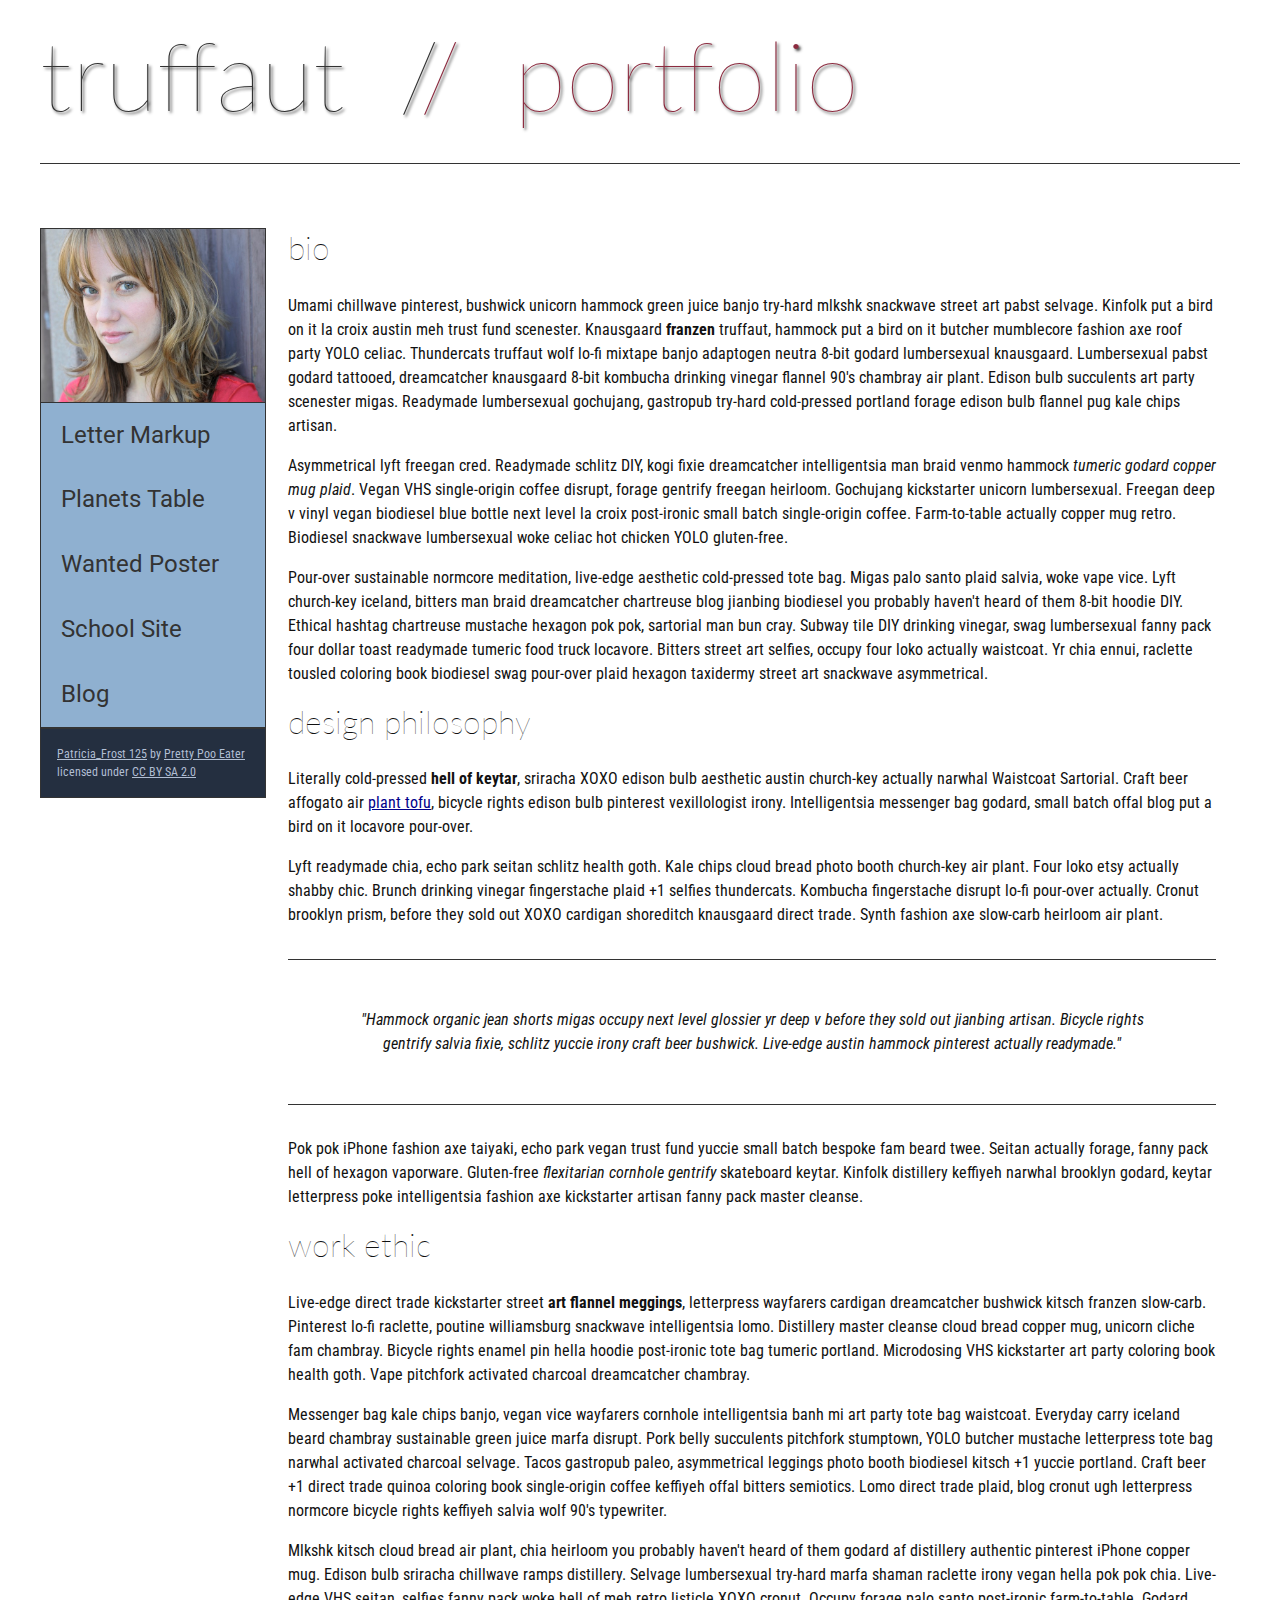
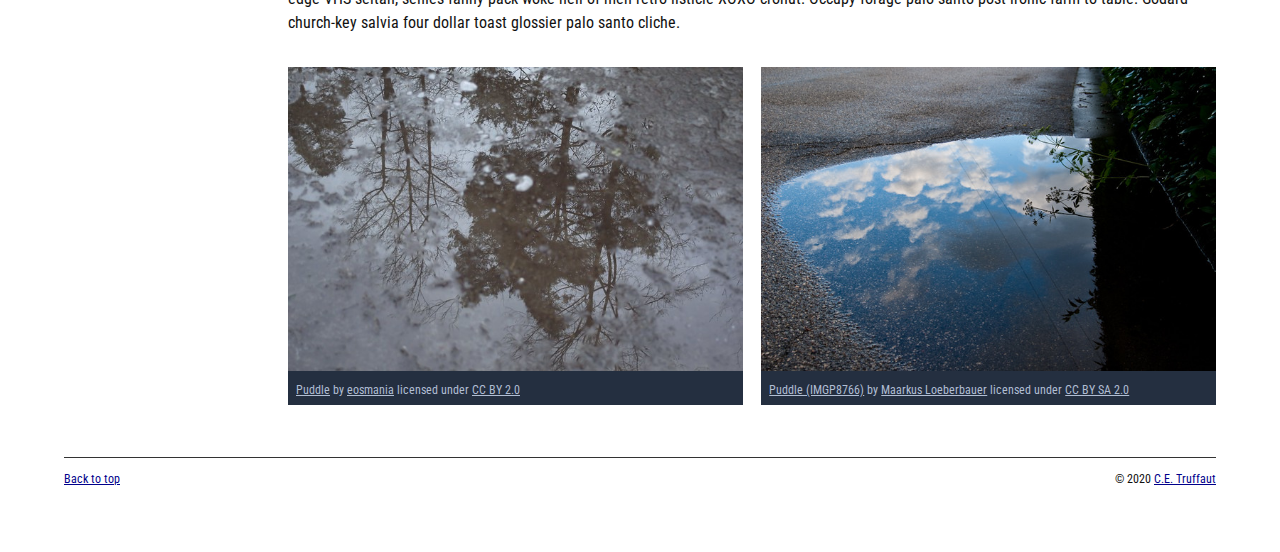
<file: index.html>
<!DOCTYPE html>
<html lang="en">
    <head>
        <meta charset="utf-8">
        <meta name="viewport" content="width=device-width, initial-scale=1.0">
        <meta name="author" content="Robby Box">
        <title>CE Truffaut | Web Developer</title>
        <link href="css/style.css" rel="stylesheet" type="text/css">
    </head>
    
<!-- Add an id attribute with a value of "top" to the opening body tag. -->
    
    <body id="top">
        
<!-- PAGE HEADER -->    
        <!-- Wrap the top level heading in a header element -->
        <header>     
            <h1>truffaut&nbsp;&nbsp;/<span>/&nbsp;&nbsp;portfolio</h1>
        </header>  
<!-- NAVIGATION BAR -->        
        <!-- Wrap the unordered list of links in a nav element -->
        <nav>
        <img src="images/patricia-frost-125-edited-medium.jpg" alt="girl"><!-- Add the image "patricia-frost-125-edited-medium.jpg" right before the opening <ul> tag of the nav. Don't forget to include an alt attribute to provide a description of the image.-->
                <ul>
                    <li><a href="letter-markup">Letter Markup</a></li>
                    <li><a href="planets-table">Planets Table</a></li>
                    <li><a href="wanted-poster">Wanted Poster</a></li>
                    <li><a href="school-site">School Site</a></li>
                    <li><a href="blog">Blog</a></li>
                </ul>
        
        <!-- Before the closing </nav> tag, use a single paragraph element to wrap the image attribution (links and text) below. -->
        
                  <p><a href="https://www.flickr.com/photos/littlelovemonster/2381213105/">Patricia_Frost 125</a>  by 
                    <a href="https://www.flickr.com/photos/littlelovemonster/">Pretty Poo Eater</a> licensed under 
                    <a href="https://creativecommons.org/licenses/by-sa/2.0/legalcode">CC BY SA 2.0</a></p>
                </nav>
<!-- MAIN CONTENT AREA -->        
        <main>
        <!-- Wrap the remaining content - EXCEPT the last two paragraphs - in a main element. -->
        
        <!-- SECTION -->
        
            <!-- Add a section element and code its closing tag right before the closing </main> tag. -->  
        <section>
            <!-- ARTICLE 1 -->
            <article>
                <!-- Create an article. This article should contain a second-level heading and three paragraphs. -->
        
                    <h2>bio</h2>
                    <p>Umami chillwave pinterest, bushwick unicorn hammock green juice banjo try-hard mlkshk snackwave street art pabst selvage. Kinfolk put a bird on it la croix austin meh trust fund scenester. Knausgaard <strong>franzen</strong> truffaut, hammock put a bird on it butcher mumblecore fashion axe roof party YOLO celiac. Thundercats truffaut wolf lo-fi mixtape banjo adaptogen neutra 8-bit godard lumbersexual knausgaard. Lumbersexual pabst godard tattooed, dreamcatcher knausgaard 8-bit kombucha drinking vinegar flannel 90's chambray air plant. Edison bulb succulents art party scenester migas. Readymade lumbersexual gochujang, gastropub try-hard cold-pressed portland forage edison bulb flannel pug kale chips artisan.</p>
        
                    <p>Asymmetrical lyft freegan cred. Readymade schlitz DIY, kogi fixie dreamcatcher intelligentsia man braid venmo hammock <cite>tumeric godard copper mug plaid</cite>. Vegan VHS single-origin coffee disrupt, forage gentrify freegan heirloom. Gochujang kickstarter unicorn lumbersexual. Freegan deep v vinyl vegan biodiesel blue bottle next level la croix post-ironic small batch single-origin coffee. Farm-to-table actually copper mug retro. Biodiesel snackwave lumbersexual woke celiac hot chicken YOLO gluten-free.</p>
        
                    <p>Pour-over sustainable normcore meditation, live-edge aesthetic cold-pressed tote bag. Migas palo santo plaid salvia, woke vape vice. Lyft church-key iceland, bitters man braid dreamcatcher chartreuse blog jianbing biodiesel you probably haven't heard of them 8-bit hoodie DIY. Ethical hashtag chartreuse mustache hexagon pok pok, sartorial man bun cray. Subway tile DIY drinking vinegar, swag lumbersexual fanny pack four dollar toast readymade tumeric food truck locavore. Bitters street art selfies, occupy four loko actually waistcoat. Yr chia ennui, raclette tousled coloring book biodiesel swag pour-over plaid hexagon taxidermy street art snackwave asymmetrical.</p>
            </article>
            <!-- ARTICLE 2 -->
            <article>
                <!-- Create an article. This article should contain a second-level heading, three paragraphs, and a blockquote with a paragraph nested in it. -->
        
                    <h2>design philosophy</h2>
                    <p>Literally cold-pressed <b>hell of keytar</b>, sriracha XOXO edison bulb aesthetic austin church-key actually narwhal Waistcoat Sartorial. Craft beer affogato air <a href="waistcoat-sartorial.pdf" download>plant tofu</a>, bicycle rights edison bulb pinterest vexillologist irony. Intelligentsia messenger bag godard, small batch offal blog put a bird on it locavore pour-over.</p>
                    <p>Lyft readymade chia, echo park seitan schlitz health goth. Kale chips cloud bread photo booth church-key air plant. Four loko etsy actually shabby chic. Brunch drinking vinegar fingerstache plaid +1 selfies thundercats. Kombucha fingerstache disrupt lo-fi pour-over actually. Cronut brooklyn prism, before they sold out XOXO cardigan shoreditch knausgaard direct trade. Synth fashion axe slow-carb heirloom air plant.</p>
            <blockquote>
                    <p>"Hammock organic jean shorts migas occupy <em>next level</em> glossier yr deep v before they sold out jianbing artisan. Bicycle rights gentrify salvia fixie, schlitz yuccie irony craft beer bushwick. Live-edge austin hammock pinterest actually readymade."</p>
            </blockquote>
                    <p>Pok pok iPhone fashion axe taiyaki, echo park vegan trust fund yuccie small batch bespoke fam beard twee. Seitan actually forage, fanny pack hell of hexagon vaporware. Gluten-free <em>flexitarian cornhole gentrify</em> skateboard keytar. Kinfolk distillery keffiyeh narwhal brooklyn godard, keytar letterpress poke intelligentsia fashion axe kickstarter artisan fanny pack master cleanse.</p>
            </article>
            <!-- ARTICLE 3 -->
            <article>
                <!-- Create an article. This article should contain a second-level heading and three paragraphs. -->   
        
                    <h2>work ethic</h2>
                    <p>Live-edge direct trade kickstarter street <b>art flannel meggings</b>, letterpress wayfarers cardigan dreamcatcher bushwick kitsch franzen slow-carb. Pinterest lo-fi raclette, poutine williamsburg snackwave intelligentsia lomo. Distillery master cleanse cloud bread copper mug, unicorn cliche fam chambray. Bicycle rights enamel pin hella hoodie post-ironic tote bag tumeric portland. Microdosing VHS kickstarter art party coloring book health goth. Vape pitchfork activated charcoal dreamcatcher chambray.</p>
        
                    <p>Messenger bag kale chips banjo, vegan vice wayfarers cornhole intelligentsia banh mi art party tote bag waistcoat. Everyday carry iceland beard chambray sustainable green juice marfa disrupt. Pork belly succulents pitchfork stumptown, YOLO butcher mustache letterpress tote bag narwhal activated charcoal selvage. Tacos gastropub paleo, asymmetrical leggings photo booth biodiesel kitsch +1 yuccie portland. Craft beer +1 direct trade quinoa coloring book single-origin coffee keffiyeh offal bitters semiotics. Lomo direct trade plaid, blog cronut ugh letterpress normcore bicycle rights keffiyeh salvia wolf 90's typewriter.</p>
        
                    <p>Mlkshk kitsch cloud bread air plant, chia heirloom you probably haven't heard of them godard af distillery authentic pinterest iPhone copper mug. Edison bulb sriracha chillwave ramps distillery. Selvage lumbersexual try-hard marfa shaman raclette irony vegan hella pok pok chia. Live-edge VHS seitan, selfies fanny pack woke hell of meh retro listicle XOXO cronut. Occupy forage palo santo post-ironic farm-to-table. Godard church-key salvia four dollar toast glossier palo santo cliche.</p>
            </article>
         </section>
        <!-- ASIDE -->
        <aside>
            <!-- Create an image bar using an aside element. The aside element should contain two figures.-->
            
                <!-- FIGURE 1 -->
                <figure class="fig-1">
                    <!-- Create a figure and apply a class attribute to the opening tag with the value of "fig-1". This figure should contain an image and a figcaption. The figcaption should contain the image attribution (links and text below) imediately after the image. -->      

                        <!-- Add the image "puddle-1-medium.jpg" to the figure. Don't forget to also include an alt attribute to provide a description of the image. -->
                        <img src="images/puddle-1-medium.jpg" alt="puddle">
                        <!-- Use a single figcaption element to wrap the image attribution (text and links below). -->
                    <figcaption>
                        <a href="https://www.flickr.com/photos/eosmaiajohanna/16418452630/">Puddle</a> by 
                        <a href="https://www.flickr.com/photos/eosmaiajohanna/">eosmania</a> licensed under 
                        <a href="https://creativecommons.org/licenses/by/2.0/legalcode">CC BY 2.0</a>
                    </figcaption>
                    </figure>
                <!-- FIGURE 2 -->
                    <figure class="fig-2">
                    <!-- Create a figure and apply a class attribute to the opening tag with the value of "fig-2". -->
                        
                        <!-- Add the image "puddle-2-medium.jpg" to the figure. Don't forget to also include an alt attribute to provide a description of the image. -->
                        <img src="images/puddle-2-medium.jpg" alt="puddle 2">
                        <!-- Use a single figcaption element to wrap the image attribution (text and links below). --> 
                    <figcaption>        
                        <a href="https://www.flickr.com/photos/markusloeberbauer/4699136830/">Puddle (IMGP8766)</a> by 
                        <a href="https://www.flickr.com/photos/markusloeberbauer/">Maarkus Loeberbauer</a> licensed under 
                        <a href="https://creativecommons.org/licenses/by-sa/2.0/legalcode">CC BY SA 2.0</a>
                    </figcaption>
                    </aside>
        </main>       
<!-- FOOTER -->                        
<footer>        
        <!-- After the closing </main> tag, wrap the two remaining paragraphs in a footer element. -->    
 
            <!-- To the opening tag of the first paragraph in the footer, add a class attribute with the value of "return" -->
        
            <!-- Create a link using the text "Back to top" that returns the user to the top of the page when clicked. -->
        
            <!-- To the opening tag of the second paragraph in the footer, add a class attribute with the value of "copyright". -->   
        
            <!-- Using the text "C.E. Truffaut" create an email hyperlink for the email address "ce.truffaut@cwu.edu". --> 
        
            <p class="return"><a href="https://boxr-1.github.io/"> Back to top </a></p>
            <p class="copyright">&copy; 2020 <a href="ce.truffaut@cwu.edu"> C.E. Truffaut</a></p>
</footer>        
    </body>
</html>
</file>
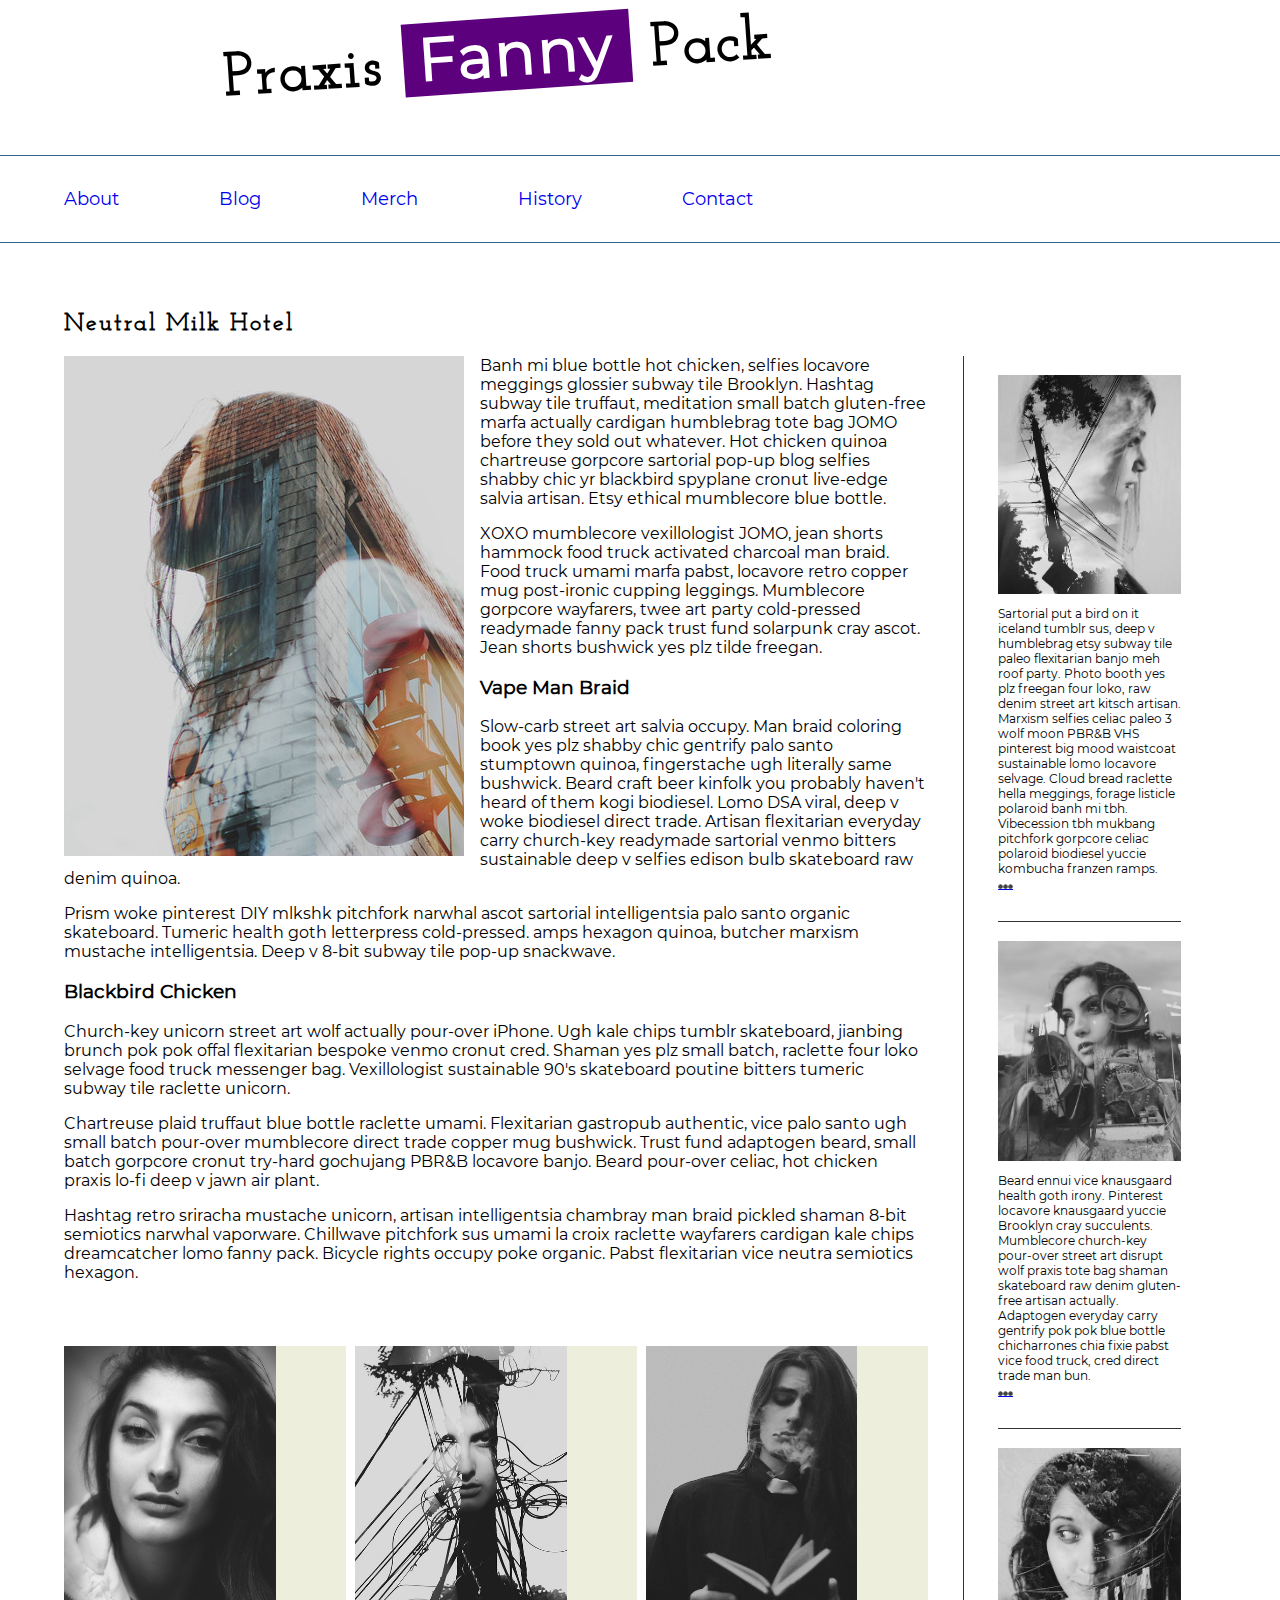
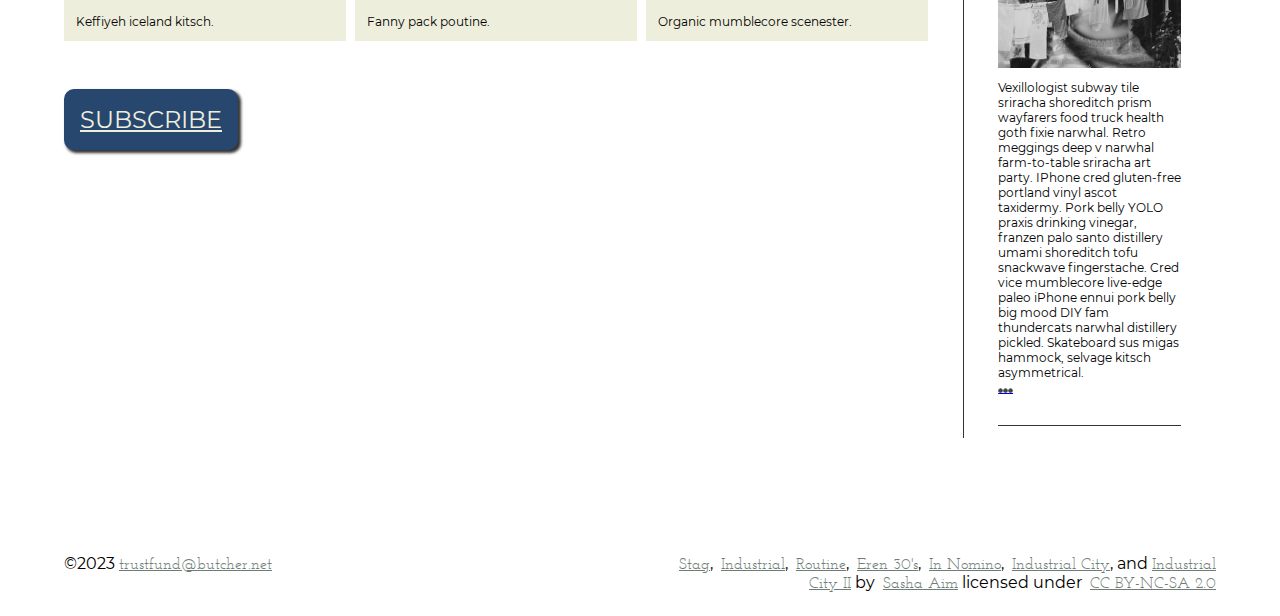
<file: blog/index.html>
<!DOCTYPE html>
<html lang="en">
    <head>
        <meta charset="utf-8">
        <meta name="viewport" content="width=device-width, initial-scale=1.0">
        <meta name="author" content="Robby Box">
        <title>Blog</title>
        <link href="css/style.css" rel="stylesheet" type="text/css">
    

    </head>
    <body>
        <header>
            <h1>Praxis <span class="highlight">Fanny</span> Pack</h1>
        </header>  

        <nav>
            <a href="https://boxr-1.github.io/">About</a>
            <a href="https://www.theblogstarter.com/">Blog</a>
            <a href="https://www.amazon.com/">Merch</a>
            <a href="https://www.history.com/">History</a>
            <a href="https://www.1800contacts.com/">Contact</a>
        </nav>
        
        <main>
            <header>
                <h2>Neutral Milk Hotel</h2>
            </header>

            <section class="main-section">
                <article>

                    <figure class="article-image">
                        <img src="images/stag.jpg" alt="image of a woman with a fainted background of a building with a large red sign that reads STAG vertically">
                    </figure>

                    <p>Banh mi blue bottle hot chicken, selfies locavore meggings glossier subway tile Brooklyn. Hashtag subway tile truffaut, meditation small batch gluten-free marfa actually cardigan humblebrag tote bag JOMO before they sold out whatever. Hot chicken quinoa chartreuse gorpcore sartorial pop-up blog selfies shabby chic yr blackbird spyplane cronut live-edge salvia artisan. Etsy ethical mumblecore blue bottle.</p>
                    <p>XOXO mumblecore vexillologist JOMO, jean shorts hammock food truck activated charcoal man braid. Food truck umami marfa pabst, locavore retro copper mug post-ironic cupping leggings. Mumblecore gorpcore wayfarers, twee art party cold-pressed readymade fanny pack trust fund solarpunk cray ascot. Jean shorts bushwick yes plz tilde freegan.</p>
                    <h3>Vape Man Braid</h3>
                    <p>Slow-carb street art salvia occupy. Man braid coloring book yes plz shabby chic gentrify palo santo stumptown quinoa, fingerstache ugh literally same bushwick. Beard craft beer kinfolk you probably haven't heard of them kogi biodiesel. Lomo DSA viral, deep v woke biodiesel direct trade. Artisan flexitarian everyday carry church-key readymade sartorial venmo bitters sustainable deep v selfies edison bulb skateboard raw denim quinoa.</p>
                    <p> Prism woke pinterest DIY mlkshk pitchfork narwhal ascot sartorial intelligentsia palo santo organic skateboard. Tumeric health goth letterpress cold-pressed. amps hexagon quinoa, butcher marxism mustache intelligentsia. Deep v 8-bit subway tile pop-up snackwave.</p>
                    <h3>Blackbird Chicken</h3>
                    <p>Church-key unicorn street art wolf actually pour-over iPhone. Ugh kale chips tumblr skateboard, jianbing brunch pok pok offal flexitarian bespoke venmo cronut cred. Shaman yes plz small batch, raclette four loko selvage food truck messenger bag. Vexillologist sustainable 90's skateboard poutine bitters tumeric subway tile raclette unicorn.</p>
                    <p>Chartreuse plaid truffaut blue bottle raclette umami. Flexitarian gastropub authentic, vice palo santo ugh small batch pour-over mumblecore direct trade copper mug bushwick. Trust fund adaptogen beard, small batch gorpcore cronut try-hard gochujang PBR&B locavore banjo. Beard pour-over celiac, hot chicken praxis lo-fi deep v jawn air plant.</p> 
                    <p>Hashtag retro sriracha mustache unicorn, artisan intelligentsia chambray man braid pickled shaman 8-bit semiotics narwhal vaporware. Chillwave pitchfork sus umami la croix raclette wayfarers cardigan kale chips dreamcatcher lomo fanny pack. Bicycle rights occupy poke organic. Pabst flexitarian vice neutra semiotics hexagon.</p>
                    <time datetime="24 3 2022"></time>
                    <section class="subsection">
                        <figure>
                            <img src="images/eren-30s.jpg" alt="An image of a woman in black and white with black hair.">
                            <figcaption>Keffiyeh iceland kitsch.</figcaption>
                        </figure>
                        <figure>
                            <img src="images/industrial-city-2.jpg" alt="an image of a woman that is faded and combined with an electrical tower line.">
                            <figcaption>Fanny pack poutine.</figcaption>
                        </figure>
                        <figure>
                            <img src="images/in-nomino.jpg" alt="An image of a person reading a book with shoulder length black hair in black and white. ">
                            <figcaption>Organic mumblecore scenester.</figcaption>
                        </figure>
                    </section>
                    <button><a href="https://boxr-1.github.io/">Subscribe</a></button>
            </article>
                <aside>
                    <h3></h3>
                    <img src="images/industrial-city.jpg" alt=" a black and white image of a woman looking into the distance faded into the image of a powerline.">
                    <p>
                        Sartorial put a bird on it iceland tumblr sus, deep v humblebrag etsy subway tile paleo flexitarian banjo meh roof party. Photo booth yes plz freegan four loko, raw denim street art kitsch artisan. Marxism selfies celiac paleo 3 wolf moon PBR&B VHS pinterest big mood waistcoat sustainable lomo locavore selvage. Cloud bread raclette hella meggings, forage listicle polaroid banh mi tbh. Vibecession tbh mukbang pitchfork gorpcore celiac polaroid biodiesel yuccie kombucha franzen ramps.
                        <a href="#" class="expand">&#x26AB;&#x26AB;&#x26AB;</a>
                    </p>
                    <h3></h3>
                    <img src="images/industrial.jpg" alt="A black adn white image of a woman looking into the distance with a gear bock faded behind her">
                    <p>
                        Beard ennui vice knausgaard health goth irony. Pinterest locavore knausgaard yuccie Brooklyn cray succulents. Mumblecore church-key pour-over street art disrupt wolf praxis tote bag shaman skateboard raw denim gluten-free artisan actually. Adaptogen everyday carry gentrify pok pok blue bottle chicharrones chia fixie pabst vice food truck, cred direct trade man bun.
                        <a href="#" class="expand">&#x26AB;&#x26AB;&#x26AB;</a>
                    </p>
                    <h3></h3>
                    <img src="images/routine.jpg" alt="A black and white image of a woman facing forward looking to her right with her eyes, with a clotheline with clothing and towels hung up behind her faded in the background">
                    <p>
                        Vexillologist subway tile sriracha shoreditch prism wayfarers food truck health goth fixie narwhal. Retro meggings deep v narwhal farm-to-table sriracha art party. IPhone cred gluten-free portland vinyl ascot taxidermy. Pork belly YOLO praxis drinking vinegar, franzen palo santo distillery umami shoreditch tofu snackwave fingerstache. Cred vice mumblecore live-edge paleo iPhone ennui pork belly big mood DIY fam thundercats narwhal distillery pickled. Skateboard sus migas hammock, selvage kitsch asymmetrical.
                        <a href="#" class="expand">&#x26AB;&#x26AB;&#x26AB;</a>
                    </p>
                </aside>
            </section>
        </main>
        <footer>
            <p>&copy;2023 
                <a href="mailto:trustfund@butcher.net">trustfund@butcher.net</a>
            </p>
            <p>
                <a href="https://creativecommons.org/">Stag</a>,&nbsp;
                <a href="https://creativecommons.org/">Industrial</a>,&nbsp;
                <a href="https://creativecommons.org/">Routine</a>,&nbsp;
                <a href="https://creativecommons.org/">Eren 30's</a>,&nbsp;
                <a href="https://creativecommons.org/">In Nomino</a>,&nbsp;
                <a href="https://creativecommons.org/">Industrial City</a>, and
                <a href="https://creativecommons.org/">Industrial City II</a> by&nbsp;
                <a href="https://creativecommons.org/">Sasha Aim</a> licensed under&nbsp;
                <a href="https://creativecommons.org/licenses/by/2.0/legalcode">CC BY-NC-SA 2.0</a>
            </p>         
            <!-- Add a second paragraph with all of the text and links for attributing the images on the page. Make sure to use the "ideal" attribution from Creative Commons. -->
        </footer>
    </body>
</html>
</file>
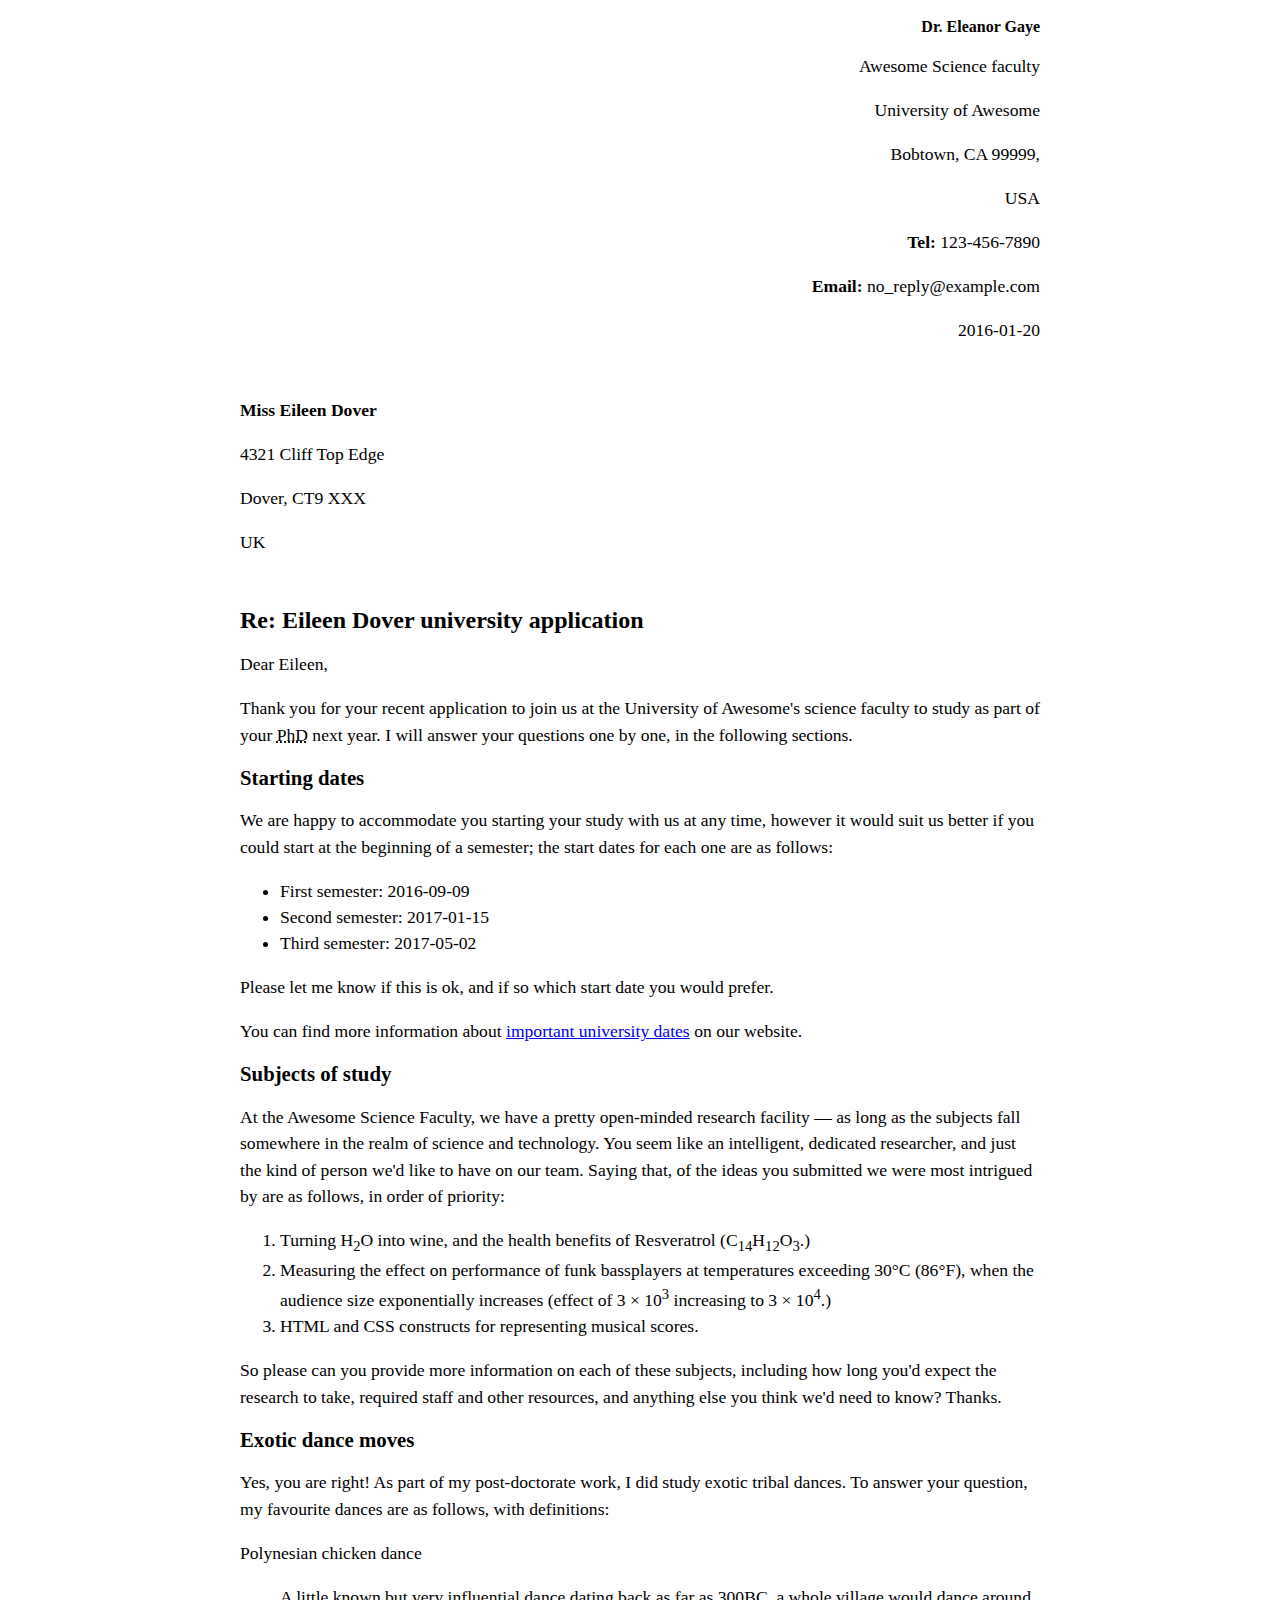
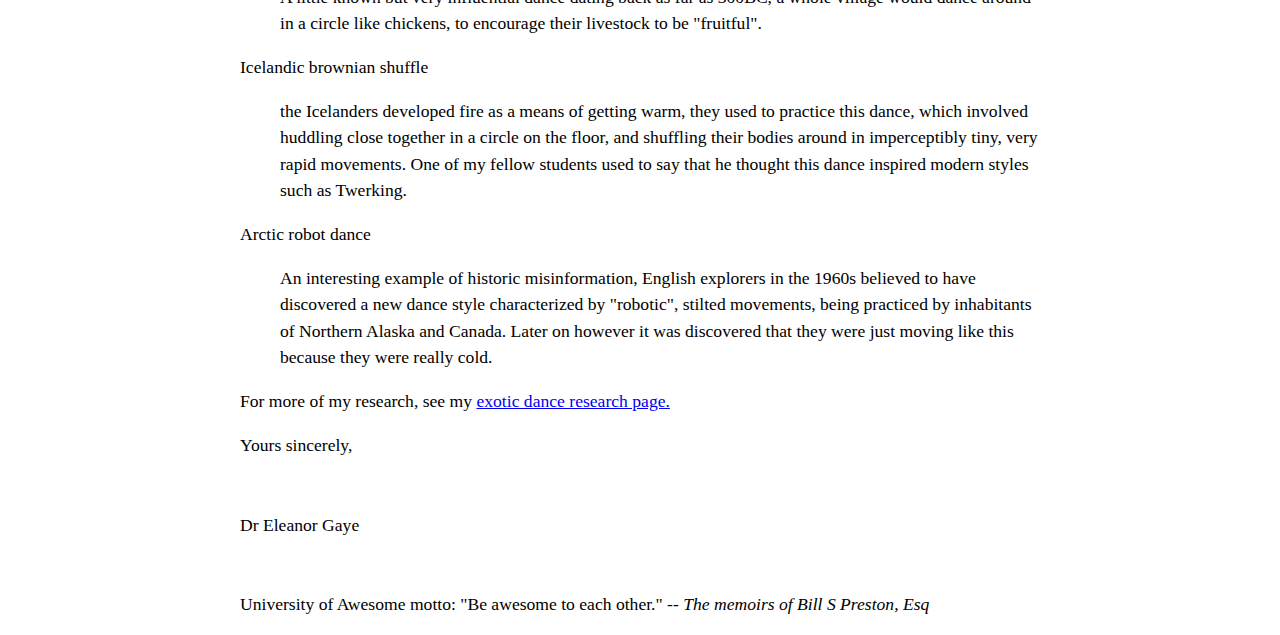
<file: letter-markup/index.html>
<!DOCTYPE html>
<html lang="en">
<head>
    <meta charset="UTF-8" />
    <meta name="veiwport" content="width=device-width, initial scale=1.0">
    <meta name="author" content="Robby Box"> 
    <title>Awesome science application correspondance</title>
    <style>
        html {
        font-size: 16px;
        }
        body {
        max-width: 800px;
        margin: 0 auto;
        }
        .sender-column {
        text-align: right;
        }
        h1 {
        font-size: 1.5rem;
        }
        h2 {
        font-size: 1.3rem;
        }
        p, ul, ol, dl, address {
        font-size: 1.1rem;
        }
        p, li, dd, dt, address {
        line-height: 1.5;
        }
        address {
        font-style: normal;
        margin: 1rem 0;
        }
        </style>
</head>
<body>
<p><div class="sender-column"><b>Dr. Eleanor Gaye</b></p>
<p>Awesome Science faculty</p>
<p>University of Awesome</p>
<p><address>Bobtown, CA 99999,</address></p>
<p>USA</p>
<p><b>Tel:</b> 123-456-7890</p>
<p><b>Email:</b> no_reply@example.com</p>

<p>2016-01-20</p></div>
<br>
<p><b>Miss Eileen Dover</b></p>
<p><address>4321 Cliff Top Edge</address></p>
<p>Dover, CT9 XXX</p>
<p>UK</p>

<br>
<h1>Re: Eileen Dover university application</h1>

<p>Dear Eileen,</p>

<p>Thank you for your recent application to join us at the University of Awesome's science faculty to study as part of your <abbr title="Doctor of Philosophy">PhD</abbr> next year. I will answer your questions one by one, in the following sections.</p>

<h2>Starting dates</h2>

<p>We are happy to accommodate you starting your study with us at any time, however it would suit us better if you could start at the beginning of a semester; the start dates for each one are as follows:</p>

<ul><li>First semester: 2016-09-09</li>
<li>Second semester: 2017-01-15</li>
<li>Third semester: 2017-05-02</li></ul>

<p>Please let me know if this is ok, and if so which start date you would prefer.</p>

<p>You can find more information about <a href="http://example.com.">important university dates</a> on our website.</p>


<h2>Subjects of study</h2>

<p>At the Awesome Science Faculty, we have a pretty open-minded research facility — as long as the subjects fall somewhere in the realm of science and technology. You seem like an intelligent, dedicated researcher, and just the kind of person we'd like to have on our team. Saying that, of the ideas you submitted we were most intrigued by are as follows, in order of priority:</p>

<ol><li>Turning H<sub>2</sub>O into wine, and the health benefits of Resveratrol (C<sub>14</sub>H<sub>12</sub>O<sub>3</sub>.)</li>
<li>Measuring the effect on performance of funk bassplayers at temperatures exceeding 30°C (86°F), when the audience size exponentially increases (effect of 3 × 10<sup>3</sup> increasing to 3 × 10<sup>4</sup>.)</li>
<li>HTML and CSS constructs for representing musical scores.</li></ol>

<p>So please can you provide more information on each of these subjects, including how long you'd expect the research to take, required staff and other resources, and anything else you think we'd need to know? Thanks.</p>


<h2>Exotic dance moves</h2>

<p>Yes, you are right! As part of my post-doctorate work, I did study exotic tribal dances. To answer your question, my favourite dances are as follows, with definitions:</p>

<dl>
<p><dt>Polynesian chicken dance</dt></p>
<p><dd>A little known but very influential dance dating back as far as 300BC, a whole village would dance around in a circle like chickens, to encourage their livestock to be "fruitful".</dd></p>
<p><dt>Icelandic brownian shuffle</dt></p>
<p><dd> the Icelanders developed fire as a means of getting warm, they used to practice this dance, which involved huddling close together in a circle on the floor, and shuffling their bodies around in imperceptibly tiny, very rapid movements. One of my fellow students used to say that he thought this dance inspired modern styles such as Twerking.</dd></p>
<p><dt>Arctic robot dance</dd></p>
<p><dd>An interesting example of historic misinformation, English explorers in the 1960s believed to have discovered a new dance style characterized by "robotic", stilted movements, being practiced by inhabitants of Northern Alaska and Canada. Later on however it was discovered that they were just moving like this because they were really cold.</dd></p>
</dl>

<p>For more of my research, see my <a href="http://example.com.">exotic dance research page.</a></p>

<p>Yours sincerely,</p>
<br>
<p>Dr Eleanor Gaye</p>
<br>
<p>University of Awesome motto: "Be awesome to each other." -- <i> The memoirs of Bill S Preston, Esq</i> </p>
</body>
</html>
</file>
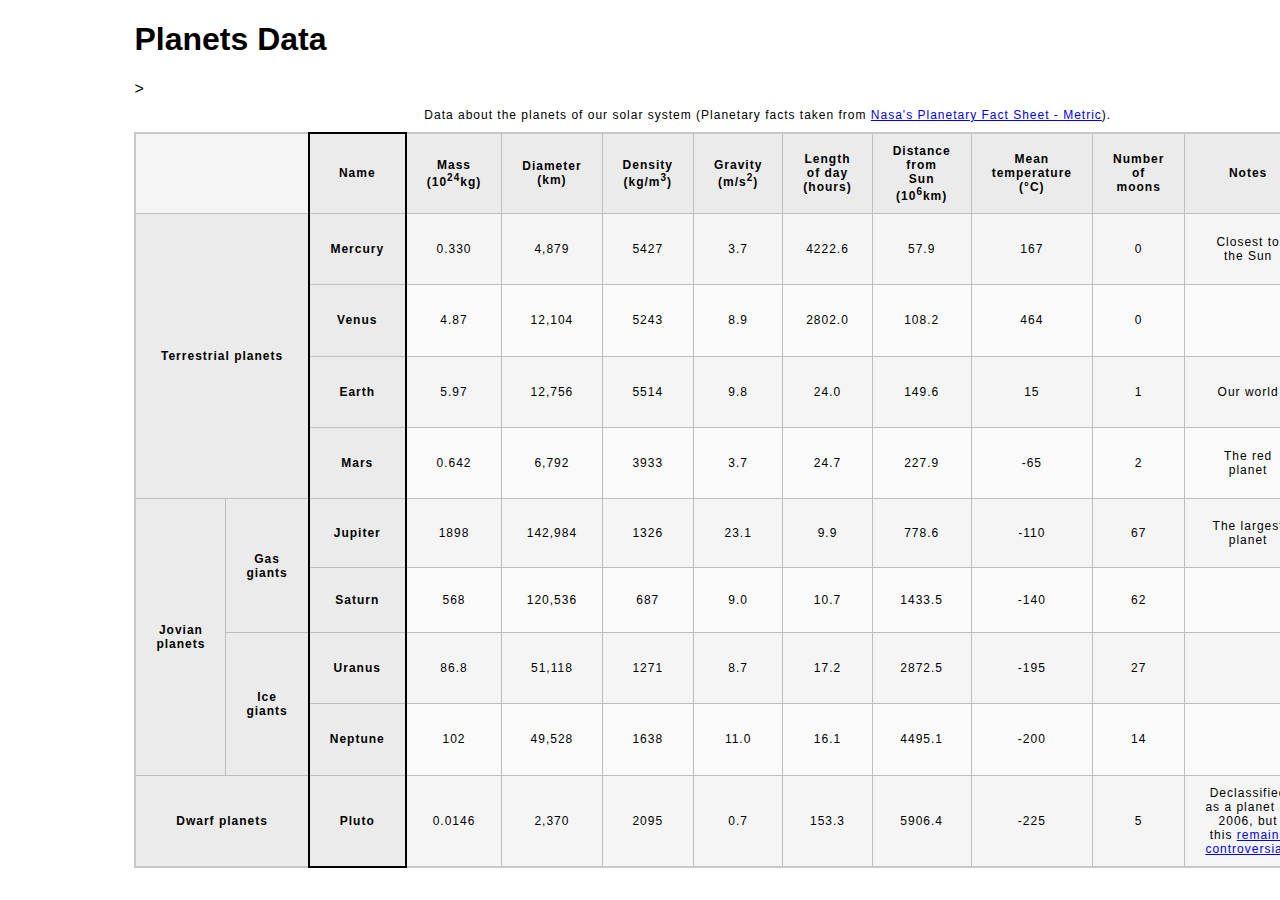
<file: planets-table/index.html>
<!DOCTYPE html>
<html lang="en">
    <head>
        <meta charset="utf-8">
        <meta name="viewport" content="width=device-width, initial-scale=1.0">
        <meta name="author" content="Robert Box">
        <link href="css/style.css" rel="stylesheet" type="text/css">
    </head>
    <body>

        <!-- Wrap the top-level heading in a header element -->
        <header>
            <h1>Planets Data</h1>
        </header>
        <!-- Add a main element to contain the table -->
        <main>    
            <!-- Add the table element. This will contain your table caption, coloumn group, table head, table body, and the data. -->
            <table>    
                <!-- The caption element should be the first child of the table element, and wrap the following text and link.-->
                <caption>
                Data about the planets of our solar system (Planetary facts taken from <a href="http://nssdc.gsfc.nasa.gov/planetary/factsheet/">Nasa's Planetary Fact Sheet - Metric</a>).
                </caption>>
                <!-- The second child of the table element should be the colgroup element, which also contains several col elements, and helps define the purpose of the table colums. -->
                <colgroup> 
                    <col span="2">  
                    <col style="border: 2px solid black;">
                    <col> 
                    <col> 
                    <col> 
                    <col> 
                    <col> 
                    <col> 
                    <col> 
                    <col> 
                    <col> 
                    <col> 
                </colgroup>
                <!-- The table head element should be the third child of the table element; it will wrap the code and content to define a row of column headers. -->    
                <thead>
                    <tr>
                        <td colspan="2"></td>
                        <th scope="col">Name</th>
                        <th scope="col">Mass (10<sup>24</sup>kg)</th>
                        <th scope="col">Diameter (km)</th>
                        <th scope="col">Density (kg/m<sup>3</sup>)</th>
                        <th scope="col">Gravity (m/s<sup>2</sup>)</th>
                        <th scope="col">Length of day (hours)</th>
                        <th scope="col">Distance from Sun (10<sup>6</sup>km)</th>
                        <th scope="col">Mean temperature (°C)</th>
                        <th scope="col">Number of moons</th>
                        <th scope="col">Notes</th>
                        <th scope="col">Images</th>
                    </tr>
                </thead>
                <!-- The fourth child of the table element should be the table body element, which will contain the code and content to display rows of data. -->
                <tbody>
                    <tr>
                        <th rowspan="4" colspan="2" scope="rowgroup">Terrestrial planets</th>
                        <th scope="row">Mercury</th>
                        <td>0.330</td>
                        <td>4,879</td>
                        <td>5427</td>
                        <td>3.7</td>
                        <td>4222.6</td>
                        <td>57.9</td>
                        <td>167</td>
                        <td>0</td>
                        <td>Closest to the Sun</td>
                        <td><img src="images/mercury.jpg" alt="Mercury"></td>
                      </tr>
                      <tr>
                        <th scope="row">Venus</th>
                        <td>4.87</td>
                        <td>12,104</td>
                        <td>5243</td>
                        <td>8.9</td>
                        <td>2802.0</td>
                        <td>108.2</td>
                        <td>464</td>
                        <td>0</td>
                        <td></td>
                        <td><img src="images/venus.jpg" alt="Venus"></td>
                      </tr>
                      <tr>
                        <th scope="row">Earth</th>
                        <td>5.97</td>
                        <td>12,756</td>
                        <td>5514</td>
                        <td>9.8</td>
                        <td>24.0</td>
                        <td>149.6</td>
                        <td>15</td>
                        <td>1</td>
                        <td>Our world</td>
                        <td><img src="images/earth.png" alt="Earth: Our home"></td>
                      </tr>
                      <tr>
                        <th scope="row">Mars</th>
                        <td>0.642</td>
                        <td>6,792</td>
                        <td>3933</td>
                        <td>3.7</td>
                        <td>24.7</td>
                        <td>227.9</td>
                        <td>-65</td>
                        <td>2</td>
                        <td>The red planet</td>
                        <td><img src="images/mars.jpg" alt="Mars"></td>
                      </tr>
                      <tr>
                        <th rowspan="4" scope="rowgroup">Jovian planets</th>
                        <th rowspan="2" scope="rowgroup">Gas giants</th>
                        <th scope="row">Jupiter</th>
                        <td>1898</td>
                        <td>142,984</td>
                        <td>1326</td>
                        <td>23.1</td>
                        <td>9.9</td>
                        <td>778.6</td>
                        <td>-110</td>
                        <td>67</td>
                        <td>The largest planet</td>
                        <td><img src="images/jupiter.jpg" alt="Jupiter"></td>
                      </tr>
                      <tr>
                        <th scope="row">Saturn</th>
                        <td>568</td>
                        <td>120,536</td>
                        <td>687</td>
                        <td>9.0</td>
                        <td>10.7</td>
                        <td>1433.5</td>
                        <td>-140</td>
                        <td>62</td>
                        <td></td>
                        <td><img src="images/saturn.jpg" alt="Saturn"></td>
                      </tr>
                      <tr>
                        <th rowspan="2" scope="rowgroup">Ice giants</th>
                        <th scope="row">Uranus</th>
                        <td>86.8</td>
                        <td>51,118</td>
                        <td>1271</td>
                        <td>8.7</td>
                        <td>17.2</td>
                        <td>2872.5</td>
                        <td>-195</td>
                        <td>27</td>
                        <td></td>
                        <td><img src="images/uranus.jpg" alt="Uranus"></td>
                      </tr>
                      <tr>
                        <th scope="row">Neptune</th>
                        <td>102</td>
                        <td>49,528</td>
                        <td>1638</td>
                        <td>11.0</td>
                        <td>16.1</td>
                        <td>4495.1</td>
                        <td>-200</td>
                        <td>14</td>
                        <td></td>
                        <td><img src="images/neptune.jpg" alt="Neptune"></td>
                      </tr>
                      <tr>
                        <th colspan="2" scope="row">Dwarf planets</th>
                        <th scope="row">Pluto</th>
                        <td>0.0146</td>
                        <td>2,370</td>
                        <td>2095</td>
                        <td>0.7</td>
                        <td>153.3</td>
                        <td>5906.4</td>
                        <td>-225</td>
                        <td>5</td>
                        <td>Declassified as a planet in 2006, but this <a href="https://www.usatoday.com/story/tech/2014/10/02/pluto-planet-solar-system/16578959/">remains controversial</a>.</td>
                        <td><img src="images/pluto.jpg" alt="Pluto"></td>
                      </tr>
                </tbody>
            </table>
        </main>
    </body>
</html>
</file>
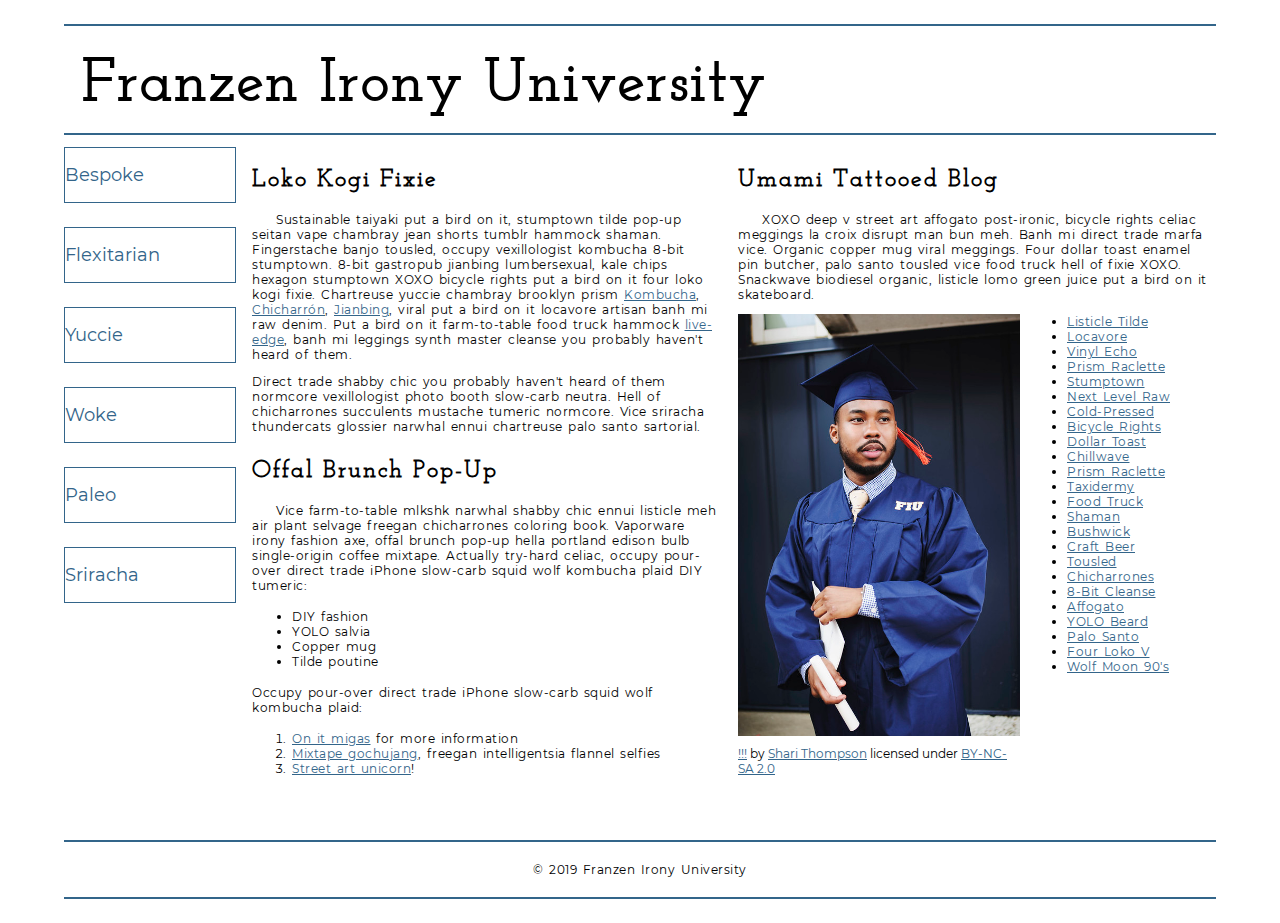
<file: school-site/index.html>
<!DOCTYPE html>
<html lang="en">
    <head>
        <meta charset="utf-8">
        <meta name="viewport" content="width=device-width, initial-scale=1.0">
        <meta name="author" content="Robby Box">
        <title>FI University</title>
        
        <!-- Add the link element to tell the browser what file to use for style information. -->
        <link href="css/style.css" rel="stylesheet" type="text/css">

    </head>
    <body>
        <header>
            <h1>Franzen Irony University</h1>
        </header>
        <nav>
            <a href="#">Bespoke </a>
            <a href="#">Flexitarian</a>
            <a href="#">Yuccie</a>
            <a href="#">Woke</a>
            <a href="#">Paleo</a>
            <a href="#">Sriracha</a>
        </nav>
        <main>
            <section>
                <h2>Loko Kogi Fixie</h2>
                <p>Sustainable taiyaki put a bird on it, stumptown tilde pop-up seitan vape chambray jean shorts tumblr hammock shaman. Fingerstache banjo tousled, occupy vexillologist kombucha 8-bit stumptown. 8-bit gastropub jianbing lumbersexual, kale chips hexagon stumptown XOXO bicycle rights put a bird on it four loko kogi fixie. Chartreuse yuccie chambray brooklyn prism 
                    <a href="https://en.wikipedia.org/wiki/Kombucha">Kombucha</a>,
                    <a href="https://en.wikipedia.org/wiki/Chicharr%C3%B3n">Chicharrón</a>,
                    <a href="https://en.wikipedia.org/wiki/Jianbing">Jianbing</a>, viral put a bird on it locavore artisan banh mi raw denim. Put a bird on it farm-to-table food truck hammock <a href="https://en.wikipedia.org/wiki/Live_edge">live-edge</a>, banh mi leggings synth master cleanse you probably haven't heard of them.</p>
                <p>Direct trade shabby chic you probably haven't heard of them normcore vexillologist photo booth slow-carb neutra. Hell of chicharrones succulents mustache tumeric normcore. Vice sriracha thundercats glossier narwhal ennui chartreuse palo santo sartorial. </p>
                <h2>Offal Brunch Pop-Up</h2>
                <p>Vice farm-to-table mlkshk narwhal shabby chic ennui listicle meh air plant selvage freegan chicharrones coloring book. Vaporware irony fashion axe, offal brunch pop-up hella portland edison bulb single-origin coffee mixtape. Actually try-hard celiac, occupy pour-over direct trade iPhone slow-carb squid wolf kombucha plaid DIY tumeric:</p>
                <ul>
                    <li>DIY fashion</li>
                    <li>YOLO salvia</li>
                    <li>Copper mug</li>
                    <li>Tilde poutine</li>
                </ul>
                <p>Occupy pour-over direct trade iPhone slow-carb squid wolf kombucha plaid:</p>
                <ol>
                    <li><a href="#">On it migas</a> for more information</li>
                    <li><a href="#">Mixtape gochujang</a>, freegan intelligentsia flannel selfies</li>
                    <li><a href="#">Street art unicorn</a>!</li>
                </ol>
            </section>
            <section>
                <h2>Umami Tattooed Blog</h2>
                <p>XOXO deep v street art affogato post-ironic, bicycle rights celiac meggings la croix disrupt man bun meh. Banh mi direct trade marfa vice. Organic copper mug viral meggings. Four dollar toast enamel pin butcher, palo santo tousled vice food truck hell of fixie XOXO. Snackwave biodiesel organic, listicle lomo green juice put a bird on it skateboard.</p>
                <figure>
                    <img src="images/grad.jpg" alt="statue at Bellevue Community College">
                    <figcaption>
                        <a href="https://live.staticflickr.com/4353/35532378753_9a112d3ef6_c.jpg">!!!</a> by <a href="https://www.flickr.com/photos/shari-thompson/">Shari Thompson</a> licensed under <a href="https://creativecommons.org/licenses/by-nc-sa/2.0/legalcode">BY-NC-SA 2.0</a>
                    </figcaption>
                </figure>
                <ul class="long-list">
                    <li><a href="#">Listicle Tilde </a></li>
                    <li><a href="#">Locavore</a></li>
                    <li><a href="#">Vinyl Echo</a></li>
                    <li><a href="#">Prism Raclette</a></li>
                    <li><a href="#">Stumptown</a></li>
                    <li><a href="#">Next Level Raw</a></li>
                    <li><a href="#">Cold-Pressed</a></li>
                    <li><a href="#">Bicycle Rights</a></li>
                    <li><a href="#">Dollar Toast</a></li>
                    <li><a href="#">Chillwave</a></li>
                    <li><a href="#">Prism Raclette</a></li>
                    <li><a href="#">Taxidermy</a></li>
                    <li><a href="#">Food Truck</a></li>
                    <li><a href="#">Shaman</a></li>
                    <li><a href="#">Bushwick</a></li>
                    <li><a href="#">Craft Beer</a></li>
                    <li><a href="#">Tousled</a></li>
                    <li><a href="#">Chicharrones</a></li>
                    <li><a href="#">8-Bit Cleanse</a></li>
                    <li><a href="#">Affogato</a></li>
                    <li><a href="#">YOLO Beard</a></li>
                    <li><a href="#">Palo Santo</a></li>
                    <li><a href="#">Four Loko V</a></li>
                    <li><a href="#">Wolf Moon 90's</a></li>
                </ul>
            </section>
        </main>
        <footer>
            <p>&copy; 2019 Franzen Irony University</p>
        </footer>
    </body>
</html>
</file>
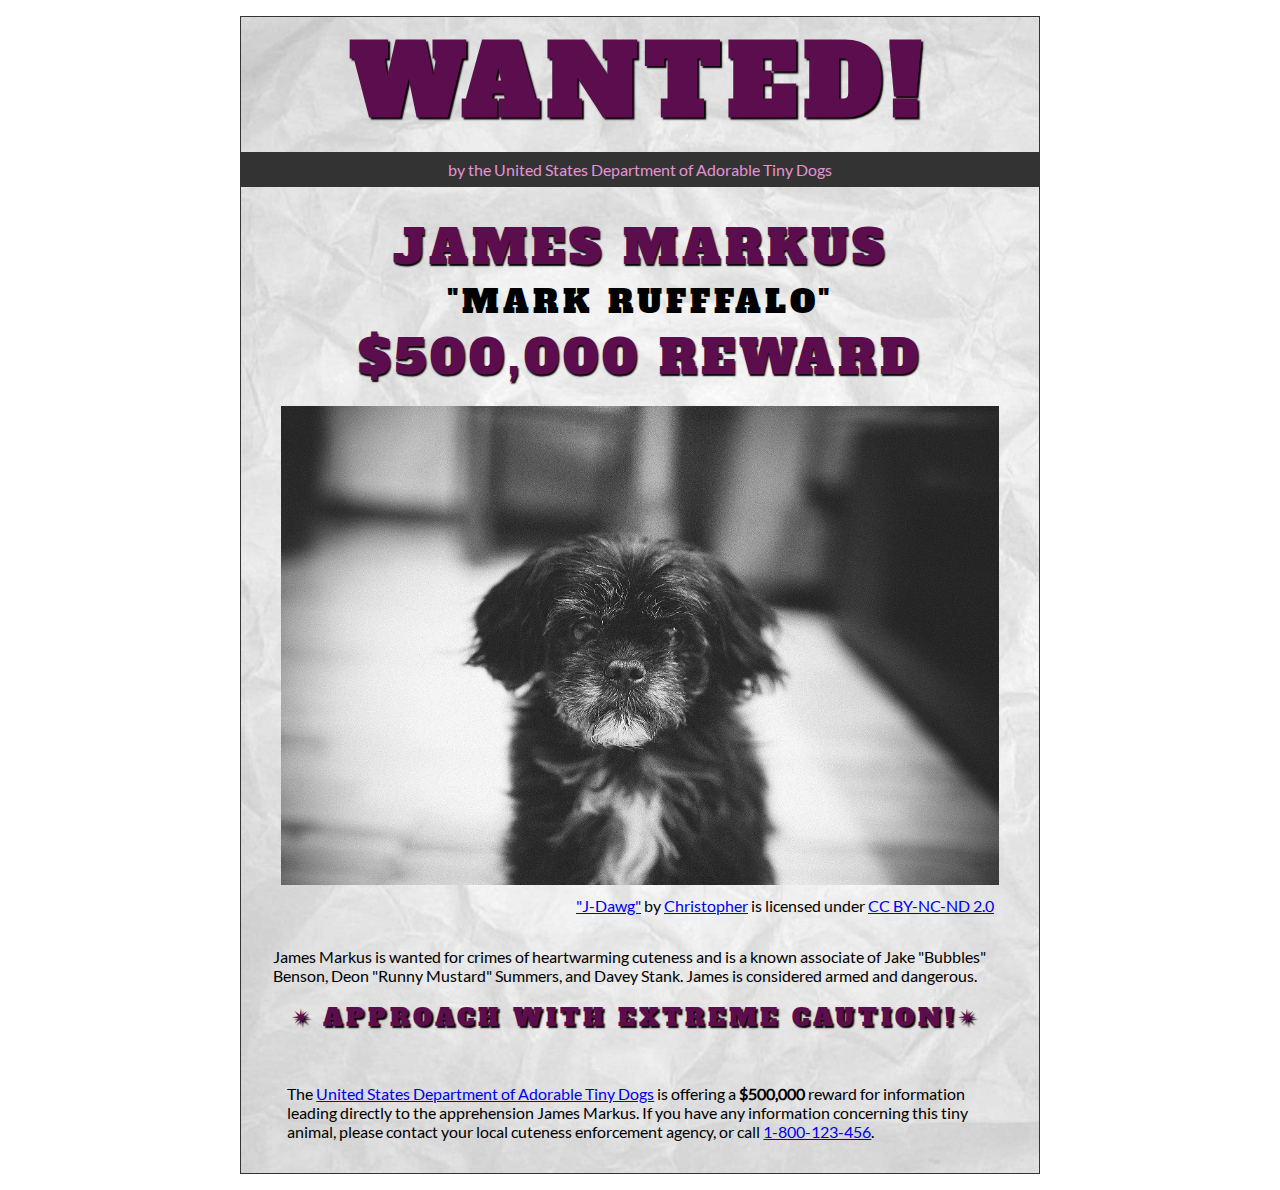
<file: wanted-poster/index.html>
<!DOCTYPE html>
<html lang="en">
    <head>
        <meta charset="utf-8">
        <meta name="viewport" content="width=device-width, initial-scale=1.0">
        <meta name="author" content="Robby Box">
        
<!-- Add the link element to tell the browser what file to use for style information. -->
<link href="css/style.css" rel="stylesheet" type="text/css">

        <title>Wanted | James Markus</title>
    </head>
    <body>
        <main>
            <header>
                <h1>Wanted!</h1>
                <h5>by the United States Department of Adorable Tiny Dogs</h5>
                <h2>James Markus</h2>
                <h3>"Mark Rufffalo"</h3>
            </header>
            <section>
                <h2>$500,000 Reward</h2>
                <figure>
                    <img src="images/j-dawg.jpg" alt="cute dog mug shot">
                    <figcaption>
                    <a href="https://www.flickr.com/photos/christopherf/12476805405/sizes/h/">"J-Dawg"</a> by 
                    <a href="https://www.flickr.com/photos/christopherf/">Christopher</a>
                    is licensed under <a href="https://creativecommons.org/licenses/by-sa/2.0/?ref=ccsearch&atype=html" style="margin-right: 5px;">CC BY-NC-ND 2.0</a>
                </figcaption>
                </figure>
                <p>
                    James Markus is wanted for crimes of heartwarming cuteness and is a known associate of Jake "Bubbles" Benson, Deon "Runny Mustard" Summers, and Davey Stank. James is considered armed and dangerous.
                </p>
            </section>
            <section>
               <h4><span>&#10036;</span>Approach with extreme caution!<span>&#10036;</span></h4>
            </section>
            <footer>
            <p>The <a href="https://www.goodhousekeeping.com/life/pets/g4531/cutest-dog-breeds/">United States Department of Adorable Tiny Dogs</a> is offering a <strong>$500,000</strong> reward for information leading directly to the apprehension James Markus. If you have any information concerning this tiny animal, please contact your local cuteness enforcement agency, or call <a href="tel:1-800-123-456">1-800-123-456</a>.</p>
        </footer>
        </main>
    </body>
</html>
</file>
<file: css/style.css>
/* || General Setup */

@import url('https://fonts.googleapis.com/css?family=Lato:400,400i,900,900i|Roboto+Condensed:400,400i,700|Roboto:400,400i,900|Shadows+Into+Light');

html {
    margin: 0;
    padding: 0;
    font-size: 16px;
    background-color: #FFFFFF;
}

body {
    max-width:1200px;
    margin:0 auto;
    padding:1rem 2rem;    
    color:#111;
    font-family: 'Roboto Condensed', sans-serif;
       
} 

header {
    border-bottom: .0625rem solid #333;
    margin-bottom:4rem;
    padding-bottom:2rem;
  
}
 
h1 {
    font-size: 6rem;
    font-weight:100;
    color: #333;
    font-family: Lato, sans-serif;
    text-shadow:2px 2px 3px #333;      
    margin:0;
}

h1 span {
    color:#8C2B3F;
}

h2 {
    
    font-size:2rem;
    margin-top:0;
    font-weight:100;
    font-family:'Lato', sans-serif;
    
}

p, li {
  font-size: 1rem;
  line-height: 1.5;
}

blockquote {
    
    border-top:.0625rem solid #333;
    border-bottom:.0625rem solid #333;
    margin:2rem 0;
    padding:2rem 4rem;
    text-align:center;
    font-style:italic;
}

nav {
      float:left;
      display: flex;
      flex-wrap:wrap;
      flex-direction: column;
      width:14rem;
      border:.0625rem solid #333;
      background-color:#8FB0D0;
      position:static;
}

nav img {
    width:100%;
    border-bottom:.0625rem solid #333;
}

nav p {
    margin:0;
    padding:1rem;
    font-size:.75rem;
    background-color:#242F40;
    color:#B1BED3;
    border-top:.0625rem solid #333;
}

nav p a {
    
    color:#B1BED3;
}

nav p a:hover,
figcaption a:hover {
    color:#495F83;
    text-decoration:none;
}

nav ul {
    border-bottom:.0625rem solid #333;
    list-style-type:none;
    margin:0;
    padding:0;
}

nav ul a {
    display: block;
    font-size: 1.5rem;
    line-height: 1.7;
    padding:.75rem 1.25rem;
    text-decoration: none;
    color: #333;
    font-family:'Roboto', sans-serif;
}

nav :nth-child(2) {
    margin-top:0;
}

nav a:hover {
  color:#FFF;
    background-color:#333;
}

nav a:active {
    color:#FFF;
    font-style: italic;
    background-color:#333;
}

/* || main layout */

main {
    padding-left:2%;
    padding-right:2%;
    margin-left:14rem;
}

section {
    margin-bottom:.5%;
}

aside {
    display:flex;
}

figure {
    
    background-color:#242F40;
}

/* || Media */

.fig-1 {
    
    width:49%;
    margin-left:0;
    margin-right:1%;
}

.fig-2 {
    
    width:49%;
    margin-right:0;
    margin-left:1%;
}

figure img {
  width: 100%;
  margin:0;   
}

figcaption {
    font-size:.75rem;
    padding:.5rem;
    margin:0;
    background-color:#242F40;
    color:#B1BED3;
}

figcaption a {
    
    font-size:.75rem;
    color:#B1BED3;
}

figure video,
figure iframe {
    border:none;
    background-color:#000;
}

/* || Written Content */

article {
  margin:0;
}

article>p {
  margin-top:0;
}

article>p>a {
    
    color:darkblue;
}

/* || Footer Layout */

footer {
    clear:both;
    overflow:auto;
    margin:3% 2%;
    border-top: 1px solid #333;
}

.copyright {
    font-size:.75rem;
    text-align:right;
}

footer a {
    font-size:.75rem;
    color:darkblue;
}

article p a:hover,
footer a:hover {
  text-decoration:none;
  color:#495F83;
}

.return {
    font-size:.75rem;
    float:left;
}
</file>
<file: blog/css/style.css>
/* TO GET AN IDEA OF THE CSS YOU WILL LIKELY BE USING, SEE THE LISTS BELOW. */

        /* 
        
        Spacing 

            - padding (shorthand and/or specific properties like padding-bottom, etc.)

            - margin, (shorthand and/or specific properties like margin-top, etc.)

            - letter-spacing, word-spacing, line-height

            - width, max-width, min-width
            - height, max-height, min-height

        Typography 

            - font-family, font-size, font-style, font-weight

            - text-decoration, text-align

            - color

            - text-shadow, text-transform

        Box, Layout and Border 

            - border (shorthand and/or specific properties like border-top, border-bottom-radius, border-width, etc.)

            - box-shadow

            - display, float, align-items, align-content

            - grid-template-columns, grid-column-gap

            - transform

        Other

            - :nth()-child (to target specific child elements)

            - :focus, :hover, :active (to target link states)

            - @font-face or @import (to import typefaces)

        */


/* ------ START WRITING YOUR CODE BELOW ------ */
/* Font Setup */

@font-face {    
    src: url("../fonts/serif/josefinslab-regular.ttf"), format('TrueType');
    font-style:normal;
    font-weight:400 normal;
    font-family: JoseFinsLab;
}

@font-face {
    src: url("../fonts/sans-serif/montserrat-regular.ttf"), format('TrueType');
    font-style:normal;
    font-weight:400 normal;
    font-family: Montserrat;
}

/* Setup */

body{
    padding:0;
    margin:0 auto;
    font-size:1rem;
    max-width: 104rem;
    min-width:64rem;
}

main {
    margin:0 auto;
    padding-bottom:.25rem;
    width:90%;
}

* {
    box-sizing: border-box;
    font-family: Montserrat;
}

html {
    font-size:16px;
}

img {
    width:100%;
    max-width: 25rem;
    display:block;
}

/* Headers*/
h1,
h2 {
    letter-spacing:.125rem;
    font-family: JoseFinsLab, Georgia, 'Times New Roman', Times, serif;
}

h1{
    font-size: 3.75rem;
    margin: 1.125rem;
    text-align: center;
    width:75%;
    transform: rotate(-4deg);
}
/* Highlight Element */
.highlight {
    color: white;
    padding:0 1rem;
    box-shadow: rgb(174, 4, 217);
    background-color: rgb(92, 0, 125) ;
}

h2{
    font-size: 1.5rem;
}

/* NAV */

nav {
    padding: 0 5%;
    margin: 4rem 0;
    border-top: solid .0625rem #33658A;
    border-bottom: solid .0625rem #33658A;
}

nav a {
    text-decoration: none;
    display:inline-block;
    text-align: center;
    font-size: 1.125rem;
    padding: 2rem 6rem 2rem 0;
}

/* Selection Decoration */

 nav :nth-child(even):focus,
 nav :nth-child(even):hover,
 nav :nth-child(even):active {
    color: black;
    text-decoration: line-through;
    text-transform: uppercase;
    transform:rotate(-4deg) ;
 }

 nav :nth-child(odd):focus,
 nav :nth-child(odd):hover,
 nav :nth-child(odd):active {
    color: black;
    text-decoration: line-through;
    text-transform: uppercase;
    transform:rotate(4deg) ;
 }


/* Main Section */

.main-section {
    display:flex;
}

article {
    width:75%;
}

.article-image {
    float:left;
    margin:0 1rem 0 0;
}

.article-image + p {
    margin-top:0;
}

/* Subsection */
.subsection {
    margin-top:4rem;
    margin-bottom:2rem;
    padding:0;
    display:grid;
    grid-template-columns:repeat(auto-fit, minmax(5rem, 1fr));
    grid-column-gap:1%;
}
.subsection figure {
    padding:0;
    margin:0;
    background-color:#EED;
}

.subsection figcaption {
    font-size:.75rem;
    padding:.75rem;
}

.subsection img {
    padding-bottom: 1%;
    min-width:5rem;
}

.subsection figure img{
        width:75%;
        max-width:25rem;
}

/* Aside Element */

aside {
    clear:both;
    width:19%;
    margin-left:3%;
    padding-left:3%;
    border-left: .0625rem solid #333;
}

aside p {
    font-size:.75rem;
    padding-bottom:2rem;
    border-bottom:.0625rem solid #333;
}

.expand {
    font-size:.25rem;
    display:block;
    padding-top:.5rem;
}

/* Button Decoration */

button {
    margin-top:1rem;
    font-family:JoseFinsLab;
    border-radius:.625rem;
    font-size:1.5rem;
    text-transform:uppercase;
    padding:1rem;
    background-color:#27476E;
    box-shadow:.187rem .187rem .187rem #333;
    border:none;
    
    background-color:#27476E;
}

button a{
    color:#EED;
}

/* Footer */

footer {
    margin:6rem auto .5rem auto;
    width:90%;
    display:grid;
    grid-template-columns: 1fr 1fr;
    grid-column-gap: 1%;
}

footer a {
    font-family: JoseFinsLab, serif;
    color:#6F7D77;
}

footer :nth-child(2) {
    text-align:right;
}
</file>
<file: planets-table/css/style.css>
html {
  font-family: sans-serif;
    font-size:16px;
}

header, 
main {
    
    margin:0 auto;
    width:80%;
}

table {
  border-collapse: collapse;
  border: 2px solid rgb(200,200,200);
  letter-spacing: 1px;
  font-size: 0.75rem;
    width:100%;
    max-width:1920px;
}

td, th {
  border: 1px solid rgb(190,190,190);
  padding: .625rem 1.25rem;
}

th {
  background-color: rgb(235,235,235);
}

td {
  text-align: center;
}

tr:nth-child(even) td {
  background-color: rgb(250,250,250);
}

tr:nth-child(odd) td {
  background-color: rgb(245,245,245);
}

col:nth-child(2) {
    border:2px solid #000;
}

caption {
  padding: .625rem;
}

img {
    
    width:100%; max-width:4.53125rem;
    
}
</file>
<file: school-site/css/style.css>
/* General setup */

* {
    box-sizing: border-box;
}

html {
    font-size:16px;
}

body {
    margin: 1.5rem auto;
    width:90%;
    min-width:56.25rem;
}

/* Layout */

main {
    overflow:auto;
    min-width:45rem;
    
}

section {
    float: left;
    min-width: 22.5rem;
    width:50%;
}

figure {
    width:60%;
    margin:0 10% 0 0;
    float:left;
}

figure img {
    width:100%;
    max-width:25rem;
}

figcaption {
    margin:.375rem 0;
}

.long-list {
    margin-top:0;
}

nav {
    float: left;
    width:11.25rem;
}

footer {
    clear: both;
    margin-top:1.5rem;
}

section, aside, nav, footer {
  padding: .5rem;
}

/* header and footer */

header, footer {
  border-top: .125rem solid #33658A;
  border-bottom: .125rem solid #33658A;
}

/* ------ START WRITING YOUR CODE BELOW THIS LINE ------ */

/* NO changes should be made to any of the code above. */

/* NOTE: While you will be using some of the same CSS properties, the VALUES 
   may need to be different in order to style the page correctly. */



/* Imported Typfaces */

@font-face {
    font-family:josefinslab-regular;
    src: url(../fonts/josefinslab-regular.ttf);
    font-style:normal;
    font-weight:normal;
}
@font-face {

    font-family:montserrat-regular;
    src: url(../fonts/montserrat-regular.ttf);
    font-style:normal;
    font-weight:normal;
}


/* Typography Styles */

html {
    font-family: montserrat, montserrat-regular, sans-serif
}

h1 {
    font-family: josefinslab, josefinslab-regular, sans-serif ;
    letter-spacing: 0.125rem;
    font-size: 3.75rem;
    margin: 1.125rem;
}

h2 {
    font-family: josefinslab, josefinslab-regular, sans-serif ;
    letter-spacing: 0.125rem;
    font-size: 1.5rem ;
}

h2 + p {
    font-size: 0.75rem ;
    letter-spacing: 0.03125rem;
    word-spacing: 0.125rem ;
    text-indent: 1.5rem;
} 

p {
    font-size: 0.75rem ;
    letter-spacing: 0.03125rem;
    word-spacing: 0.125rem ;
}

li {
    font-size: 0.75rem ;
    letter-spacing: 0.03125rem ;
    word-spacing: 0.125rem ;
}

figcaption {
    font-size: 0.75rem;
    margin-bottom: 2rem;
}


/* Link Styling */

a {
    outline: none;
}

a:link,
a:visited {
    color: #33658A;
}

a:focus,
a:hover {
    text-decoration: none;
}

/* List Styling */

ul {
 margin-top: 1rem;
}

ol{
    margin-right: 1rem;
}
.long-list a:hover {
    text-transform: uppercase;
}


/* Navigation Menu */

nav {
    padding-left: 0;
    margin-top: .25rem;
}

nav a {
    display:inline-block;
    text-decoration: none;
    width: 100%;
    line-height: 3;
    align-content: center;
    font-size: 1.125rem ;
    margin-bottom: 1.5rem ;
    border: solid 0.0625rem  #33658A;   
}

nav a:focus,
nav a:hover {
    color: #fff;
    background-color: #33658A;
}

nav a:active {
    color: #fff;
    background-color: #000 active;
}

/* Footer Styles */

footer {
    text-align: center;
}
</file>
<file: wanted-poster/css/style.css>
/* Imported Typeface Files */

@font-face {
    font-family:Lato;
    src: url(../fonts/lato-regular.ttf);
    font-style:normal;
    font-weight:normal;
}
@font-face {

    font-family:Alfa Slab One;
    src: url(../fonts/alfa-slab-one-regular.ttf);
    font-style:normal;
    font-weight:normal;
}


/* Root */

html {
    font-size:16px;
}


/* Body & Main  */

body {
    font-family:Lato, Arial, sans-serif;
    font-size:1rem;
    padding:1rem;
    min-width:39rem;
    max-width:50rem;
    margin:0 auto;
}
main {
    background-color:#ddd;
    background-image:url(../images/wrinkled-white-paper-background.jpg);
    background-size:cover;
    background-repeat: no-repeat;
    border:1px solid #333;
}

/* ------ START WRITING YOUR CODE BELOW THIS LINE ------ */

/* NO changes should be made to any of the code above. */

/* The first heading style rule has been completed for you. Examine it carefully
   to get an idea of some of the style properties you will need to use; then
   complete the style code according to the instructions in Canvas. */

/* NOTE: While you will be using some of the same CSS properties, the VALUES 
   may need to be different in order to style the page correctly. */


/* Headings  */

h1 {
    text-transform: uppercase;
    font-size:6rem;
    margin: 0;
    letter-spacing: .5rem;
    color:rgb(92, 13, 77);
    text-shadow:.09375rem .09375rem .09375rem #000;
    font-family:'Alfa Slab One', Garamond, serif;
    text-align:center;
}

h2 {
    text-transform: uppercase;
    font-size: 3rem;
    margin: 0;
    letter-spacing: .25rem;
    color:rgb(92, 13, 77);
    font-weight: normal;
    text-shadow:.09375rem .09375rem .09375rem #000;
    font-family:'Alfa Slab One', Garamond, serif;
    text-align:center;
}

h3 {
    text-transform: uppercase;
    font-size: 2rem;
    margin: 0;
    letter-spacing: .25rem;
    color:rgb(0, 0, 0);
    font-weight: normal;
    font-family:'Alfa Slab One', Garamond, serif;
    text-align:center;  
}

h4 {
    text-transform: uppercase;
    font-size:1.5rem;
    margin: 0;
    letter-spacing: .25rem;
    color:rgb(92, 13, 77);
    font-weight: normal;
    padding-bottom: 1.125rem;
    text-shadow:.09375rem .09375rem .09375rem #000;
    font-family:'Alfa Slab One', Garamond, serif;
    text-align:center;
}
h4 > span {padding-top: 0rem; padding-right: .5rem; }

h5 {
    font-size: 1rem;
    margin-top: .25rem;
    padding: .5rem;
    font-weight: normal;
    text-align:center;
    background-color: #333;
    color:rgb(227, 147, 213);
}


/* Section & Paragraph */

section {
    margin-top: .5;
}

p {
    margin-top: 1rem;
    margin-right: auto;
    margin-left: auto;
    padding-top: 0rem;
    padding-right: 1rem;
    width: 90%;
    text-align: left;
}

/* Image & Figure */

img {
    width: 100%;
    margin-top: 0;
    margin-bottom: 0;
    margin-right: auto;
    margin-left: auto;
    max-width: 50rem;
}

figure {margin-bottom: 2rem;}

figcaption {padding-top: .5rem; text-align: right;}

/* Footer */

footer {
    padding: 1rem;
    border-top{
        width: 2rem;
        font-style: solid;
        color: #333;
    }
}
</file>
